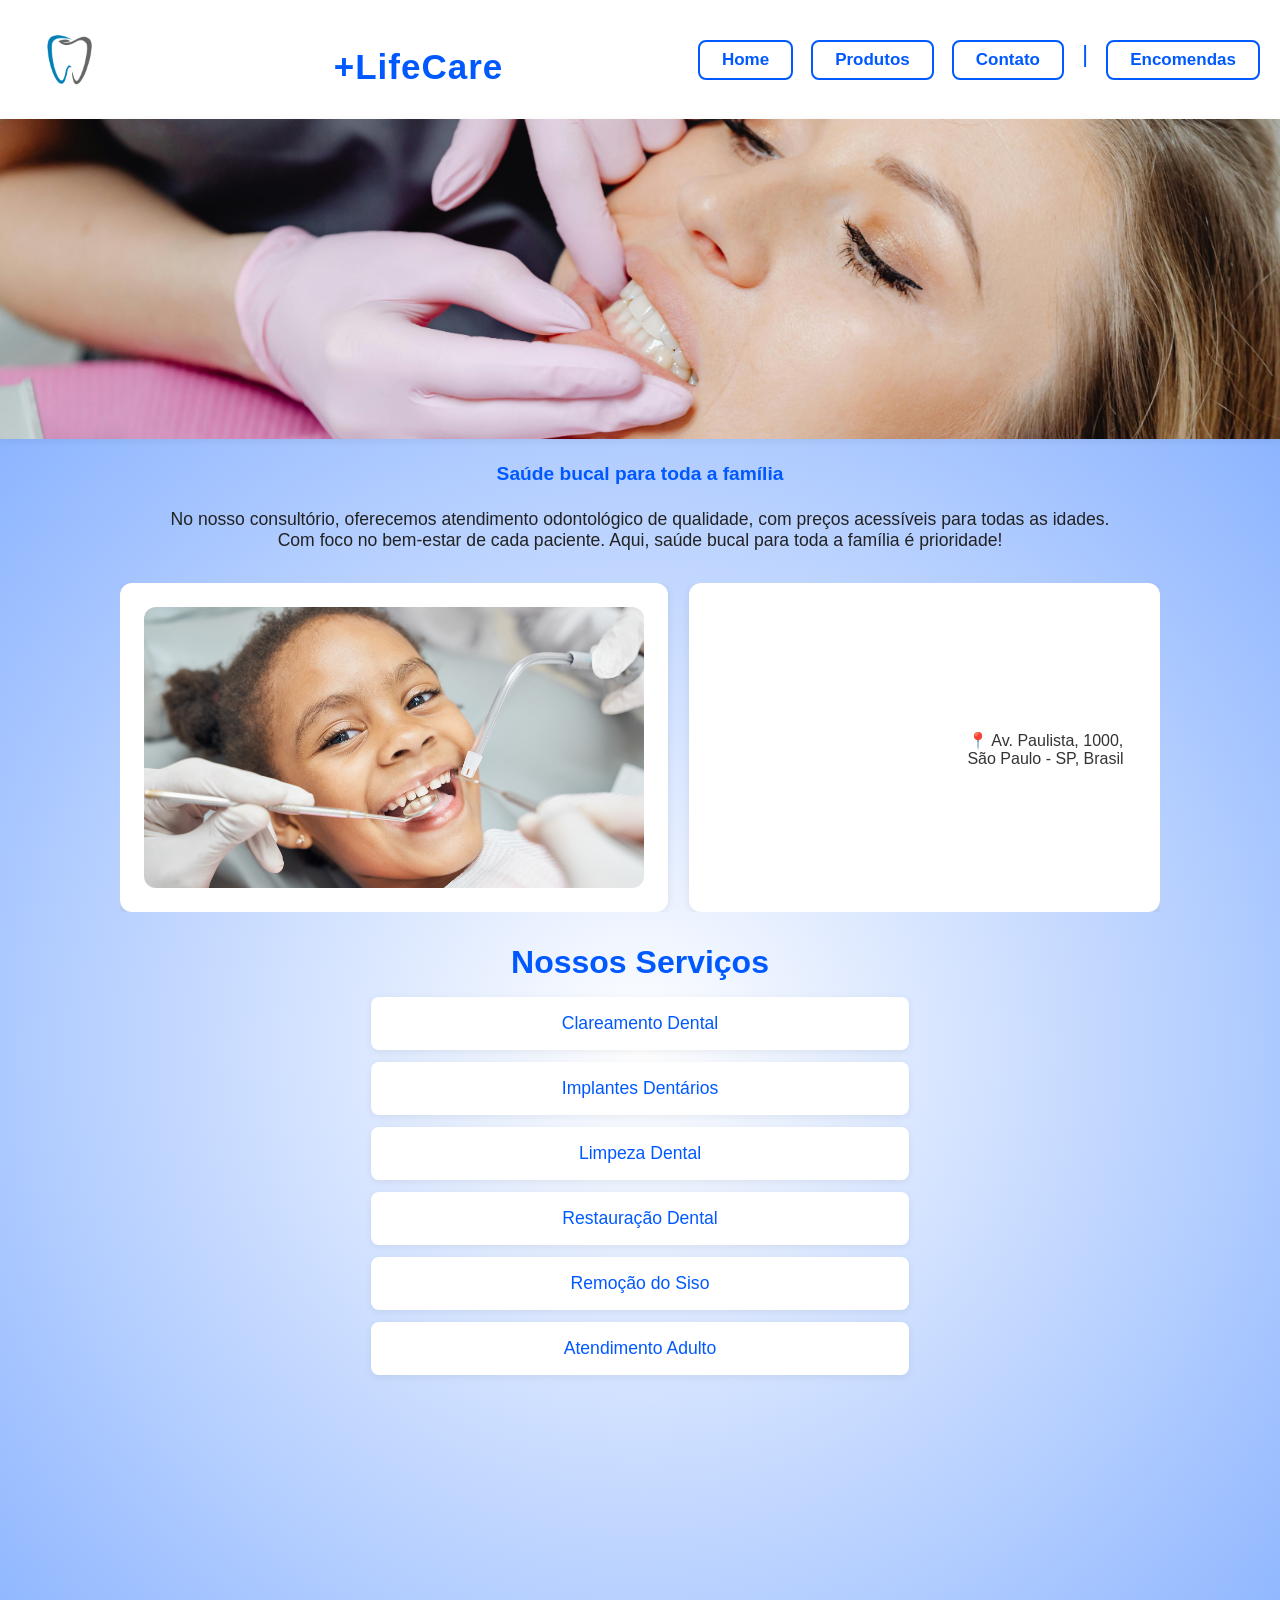
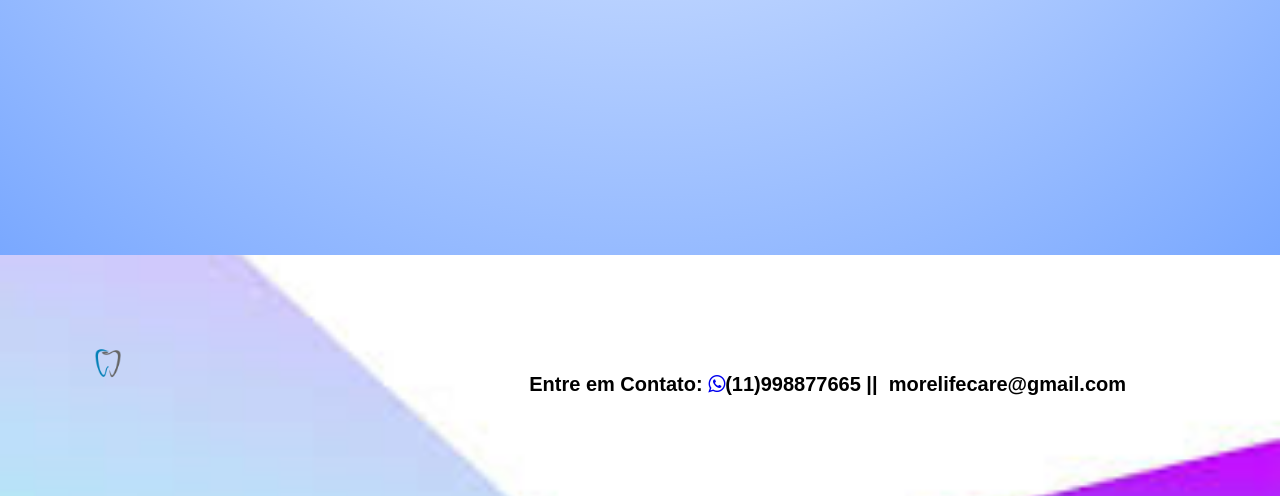
<file: projeto_site/index.html>
<!DOCTYPE html>
<html lang="pt-br">
<head>
    <meta charset="UTF-8">
    <meta name="viewport" content="width=device-width, initial-scale=1.0">
    <title>+LifeCare - Saúde bucal para toda a família</title>
    <link rel="stylesheet" href="css/style.css">
    <link href="https://maxcdn.bootstrapcdn.com/font-awesome/4.5.0/css/font-awesome.min.css" rel="stylesheet">
</head>
<body>
    <header>
        <div class="divHeader">
            <div class="header-top">
                <img src="images/logotipo.png" alt="Logotipo" class="logo" title="+lifecare">
                <h1 class="titulo">+LifeCare</h1>
                <nav>
                    <ul>
                        <li><a href="index.html">Home</a></li>
                        <li><a href="produtos.html">Produtos</a></li>
                        <li><a href="contatos.html">Contato</a></li>
                        <li>|</li> 
                        <li><a href="encomendas.html">Encomendas</a></li>
                    </ul>
                </nav>
            </div>
        </div>
    </header>
 
    <!-- Banner Slider -->
    <div class="banner-slider-atendimento">
        <img id="banner-slider-img" src="images/produtos/p (5)/produto5(3).jpg", alt="Limpeza Dental">
    </div>

    <main>
        <h2 class="subtitulo">Saúde bucal para toda a família</h2>
        <div class="sobre-nos-texto">
            <p>No nosso consultório, oferecemos atendimento odontológico de qualidade, com preços acessíveis para todas as idades.<br>
            Com foco no bem-estar de cada paciente. Aqui, saúde bucal para toda a família é prioridade!</p>
        </div>
        <div class="info-dupla">
            <section class="info-img">
                <img src="images/atendimentokid.jpg" class="img-grande" alt="atendimento Infantil">
            </section>
            <section class="info-mapa">
                <div class="mapa">
                    <iframe
                        src="https://www.google.com/maps/embed?pb=!1m18!1m12!1m3!1d665317.8340854406!2d-43.94152711734633!3d-22.898741759979618!2m3!1f0!2f0!3f0!3m2!1i1024!2i768!4f13.1!3m3!1m2!1s0x4873e63b850af611%3A0x979170e2bcd3d2dd!2sStonehenge!5e0!3m2!1spt-BR!2sbr!4v1740787227003!5m2!1spt-BR!2sbr"
                        ></iframe>
                </div>
                <div class="endereco">
                    <p>📍 Av. Paulista, 1000, São Paulo - SP, Brasil</p>
                </div>
            </section>
        </div>
        <section class="servicos">
            <h2 class="servicos-titulo">Nossos Serviços</h2>
            <ul class="servicos-lista">
                <li>Clareamento Dental</li>
                <li>Implantes Dentários</li>
                <li>Limpeza Dental</li>
                <li>Restauração Dental</li>
                <li>Remoção do Siso</li>
                <li>Atendimento Adulto</li>
            </ul>
        </section>
        <section class="video">
            <div class="video-container">
                <iframe src="https://www.youtube.com/embed/li2otjcowfU?si=gWjpKLw3C5UVBZ1D"
                    title="YouTube video player" allowfullscreen></iframe>
            </div>
        </section>
    </main>
    <footer>
        <img src="images/logotipo.png" alt="Logotipo" class="logo_footer" title="+lifecare">
        <p>Entre em Contato: <a href="https://wa.me/5511998877665"><i class="fa fa-whatsapp"></i></a>(11)998877665 || <i class="fa fa-mail"></i> morelifecare@gmail.com</p>        
    </footer>
</body>
</html>
</file>
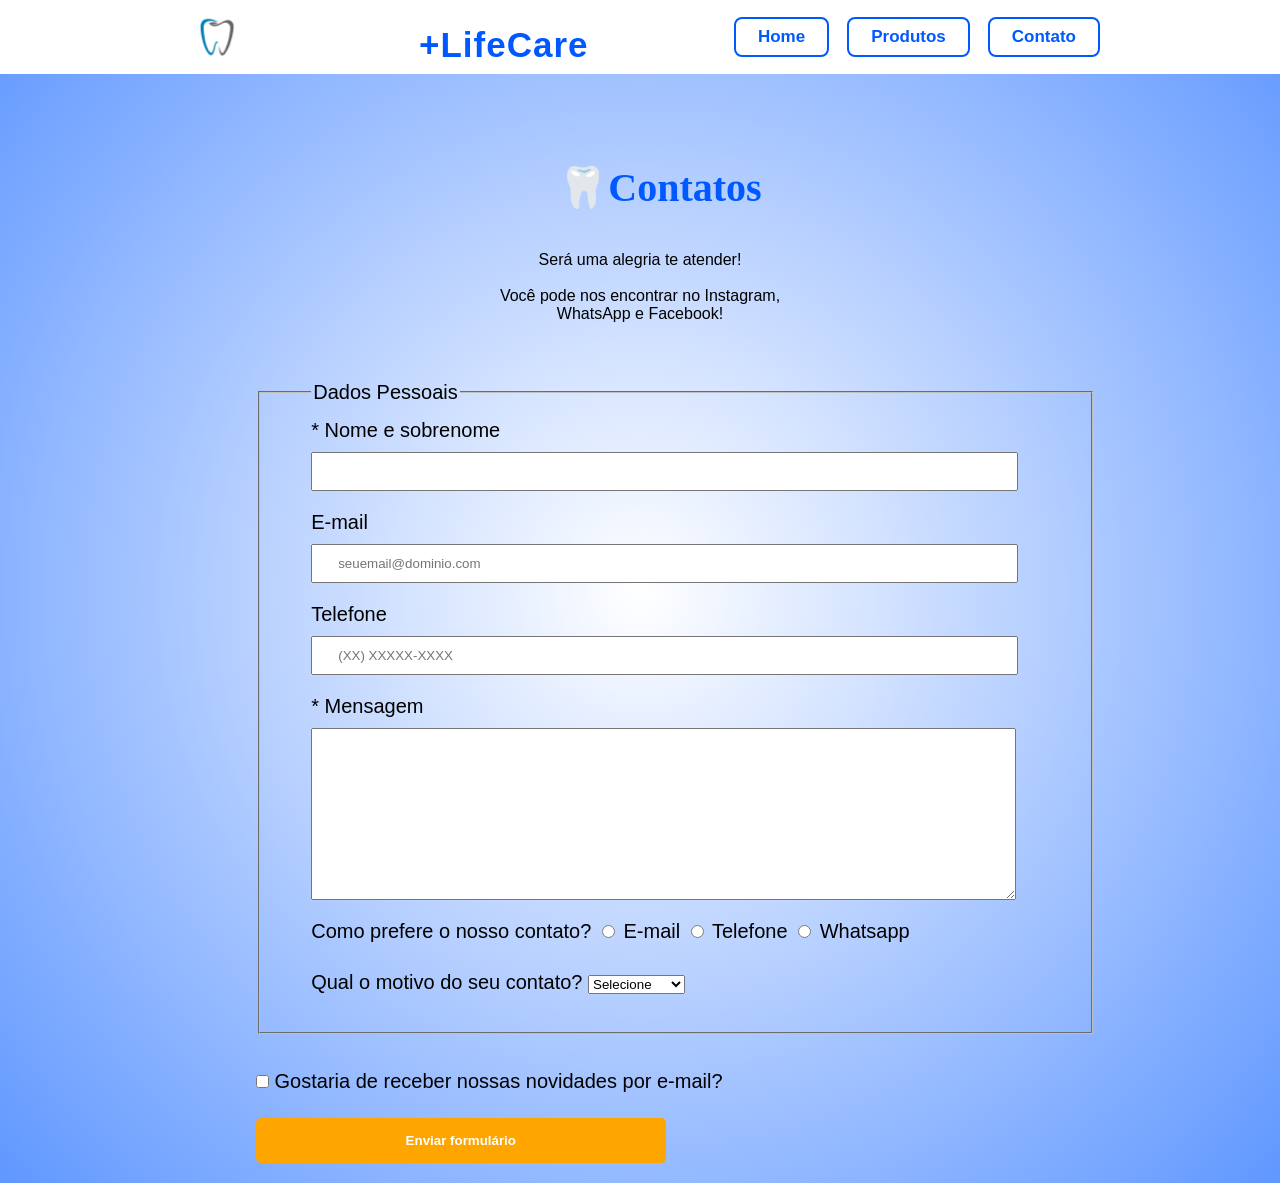
<file: projeto_site/contatos.html>
<!DOCTYPE html>
<html lang="pt-br">

<head>
    <meta charset="UTF-8">
    <title>+Life Care</title>
    <link rel="stylesheet" href="css/style.css">
    <link rel="stylesheet" href="css/style_contatos.css">
</head>

<body>
    <header>
        <div class="divHeader">
            <div class="header-top">
                <img src="images/logotipo.png" alt="Logotipo" class="logo" title="+lifecare">
                <h1 class="titulo">+LifeCare</h1>
                <nav>
                    <ul>
                        <li><a href="index.html">Home</a></li>
                        <li><a href="produtos.html">Produtos</a></li>
                        <li><a href="contatos.html">Contato</a></li>
                    </ul>
                </nav>
            </div>
        </div>
    </header>
    <main>
        <div class="caixa-contatos">
            <ul class="contatos-titulo">
                <li class="contatos-item">Contatos</li>
            </ul>
            <p>Será uma alegria te atender! <br><br>
                Você pode nos encontrar no Instagram, WhatsApp e Facebook!
            </p>
        </div>
        <form id="frmContato">
            <fieldset>
                <legend>Dados Pessoais</legend>
                <label>* Nome e sobrenome</label>
                <input type="text" id="nomesobrenome" name="" class="input-padrao" required>

                <label>E-mail</label>
                <input type="email" id="email" name="" class="input-padrao" placeholder="seuemail@dominio.com">

                <label>Telefone</label>
                <input type="tel" id="telefone" name="" class="input-padrao" placeholder="(XX) XXXXX-XXXX">

                <label>* Mensagem</label>
                <textarea cols="70" rows="10" id="mensagem" class="input-padrao" required></textarea>

                <label>Como prefere o nosso contato?
                    <input type="radio" value="radio-mail" name="Contato"> E-mail
                    <input type="radio" value="radio-telefone" name="Contato"> Telefone
                    <input type="radio" value="radio-whatsapp" name="Contato"> Whatsapp
                </label>

                <br>
                <label>Qual o motivo do seu contato?
                    <select>
                        <option>Selecione</option>
                        <option>Dúvida</option>
                        <option>Sugestão</option>
                        <option>Elogio</option>
                        <option>Reclamação</option>
                    </select>
                </label>
                <br>
            </fieldset>

            <label><input type="checkbox" class="chk"> Gostaria de receber nossas novidades por e-mail?</label>

            <input type="submit" id="enviar" value="Enviar formulário" class="enviar">
        </form>
    </main>
</body>
</html>
</file>
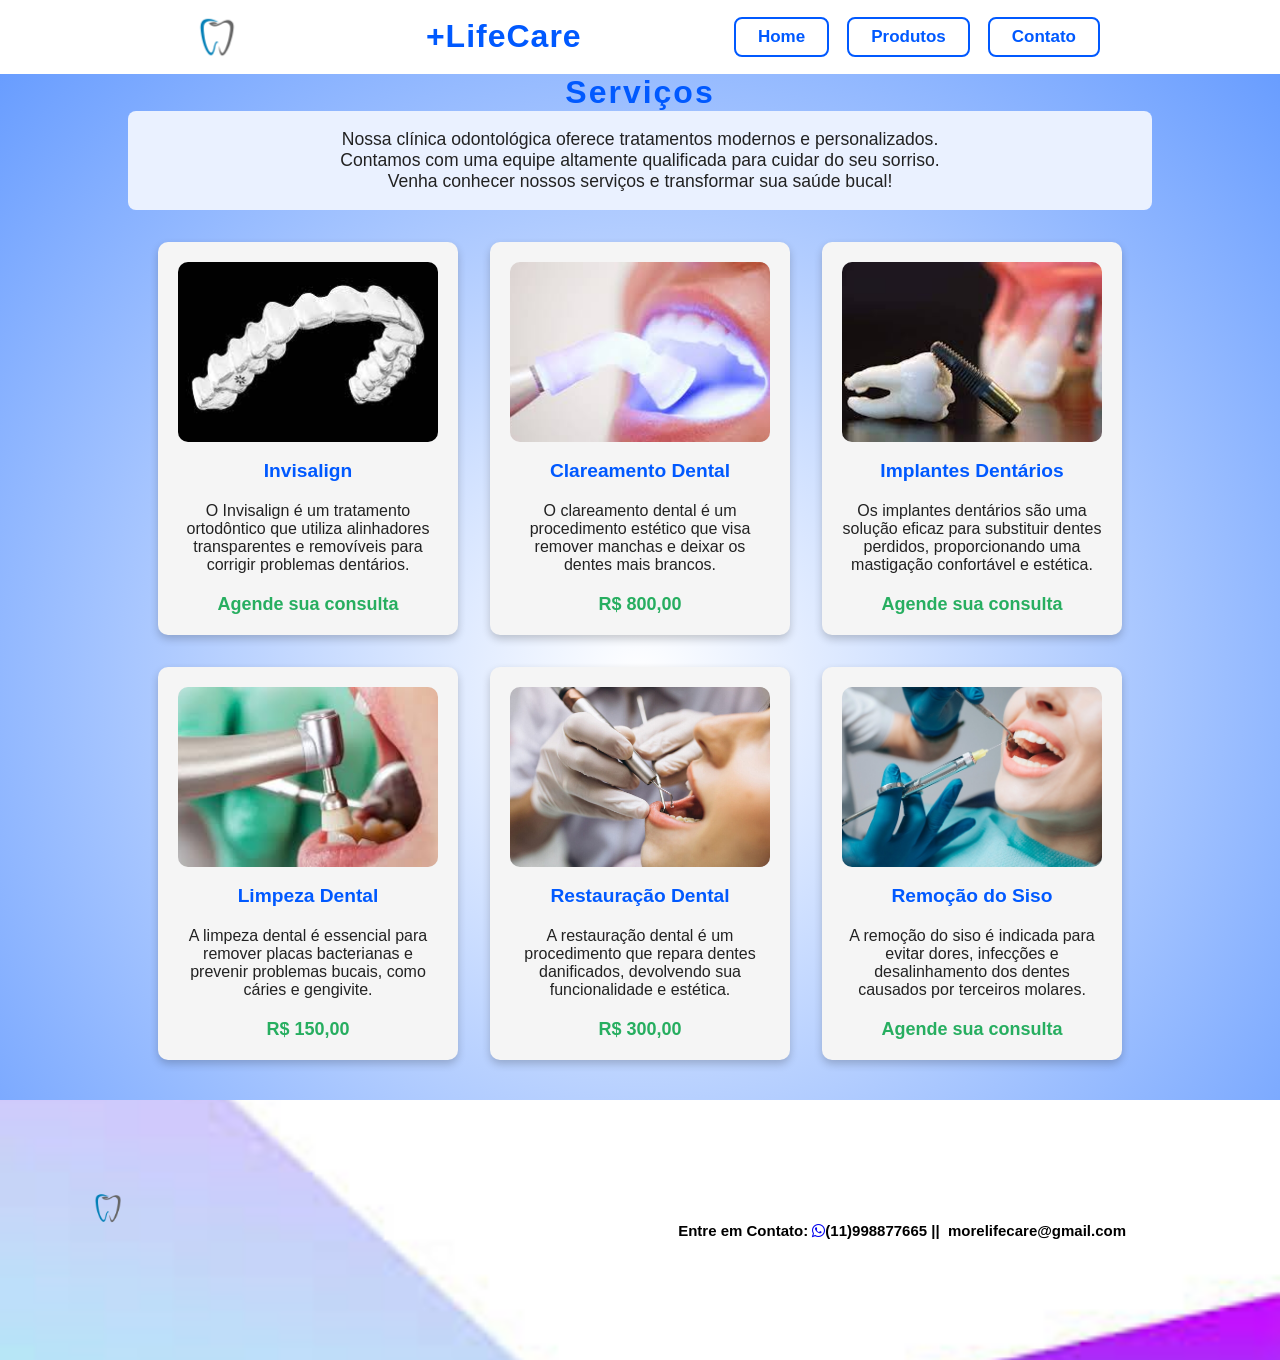
<file: projeto_site/produtos.html>
<!DOCTYPE html>
<html lang="pt-br">

<head>
    <meta charset="UTF-8">
    <meta name="viewport" content="width=device-width, initial-scale=1.0">
    <title>Nossos Serviços</title>
    <link rel="stylesheet" href="css/style.css">
    <link rel="stylesheet" href="css/style_produtos.css">
    <link href="https://maxcdn.bootstrapcdn.com/font-awesome/4.5.0/css/font-awesome.min.css" rel="stylesheet">
</head>
<script>
    data = new Date();
    dia = new Array ("Domingo", "Segunda-feira", "Terça-feira", "Quarta-feira", "Quinta-feira", "Sexta-feira", "Sábado");
    mes = new Array ("Janeiro", "Fevereiro", "Março", "Abril", "Maio", "Junho", "Julho", "Agosto", "Setembro", "Outubro", "Novembro", "Dezembro");
    alert("Conheça nossos procedimentos e produtos!"+ data);

    slider = ['images/produtos/p/produto1.jpg','images/produtos/p/produto1(2).jpg','images/produtos/p/produto1(3).jpg'];
    desc_prod = 'O Invisalign é um tratamento ortodôntico que utiliza alinhadores transparentes e removíveis para corrigir problemas dentários.';

    slider2 = ['images/produtos/p (2)/produto2.jpg','images/produtos/p (2)/produto2(2).jpg','images/produtos/p (2)/produto2(3).jpg'];
    desc_prod2 = 'O clareamento dental é um procedimento estético que visa remover manchas e deixar os dentes mais brancos.';

    slider3 = ['images/produtos/p (3)/produto3.png','images/produtos/p (3)/produto3(2).png','images/produtos/p (3)/produto3(3).png'];
    desc_prod3 = 'Os implantes dentários são uma solução eficaz para substituir dentes perdidos, proporcionando uma mastigação confortável e estética.';

    slider4 = ['images/produtos/p (4)/produto4.jpg','images/produtos/p (4)/produto4(2).jpg','images/produtos/p (4)/produto4(3).jpg'];
    desc_prod4 = 'A limpeza dental é essencial para remover placas bacterianas e prevenir problemas bucais, como cáries e gengivite.';

    slider5 = ['images/produtos/p (5)/produto5.jpg','images/produtos/p (5)/produto5(2).jpg','images/produtos/p (5)/produto5(3).jpg'];
    desc_prod5 = 'A restauração dental é um procedimento que repara dentes danificados, devolvendo sua funcionalidade e estética.';

    slider6 = ['images/produtos/p (6)/produto6.jpg','images/produtos/p (6)/produto6(2).jpg','images/produtos/p (6)/produto6(3).jpg'];
    desc_prod6 = 'A remoção do siso é indicada para evitar dores, infecções e desalinhamento dos dentes causados por terceiros molares.';

    function abrirDetalhes(nome,imagem,descricao){
        const url=`pop_produto.html?nomeProd=${encodeURIComponent(nome)}&imagemProd=${encodeURIComponent(imagem)}&descricaoProd=${encodeURIComponent(descricao)}`;
        window.open(url,"_blank", "width=600,height=400");
    }
</script>
<body>
    <header>
        <div class="divHeader">
            <div class="header-top">
                <img src="images/logotipo.png" alt="Logotipo" class="logo" title="+lifecare">
                <h1 class="titulo">+LifeCare</h1>
                <nav>
                    <ul>
                        <li><a href="index.html">Home</a></li>
                        <li><a href="produtos.html">Produtos</a></li>
                        <li><a href="contatos.html">Contato</a></li>
                    </ul>
                </nav>
            </div>
        </div>
    </header>
    <main>
        <h2 class="produtos-titulo">Serviços</h2>
        <p class="texto-produtos">
            Nossa clínica odontológica oferece tratamentos modernos e personalizados.<br>
            Contamos com uma equipe altamente qualificada para cuidar do seu sorriso.<br>
            Venha conhecer nossos serviços e transformar sua saúde bucal!
        </p>
        <ul class="produtos-lista">
            <li>
                <div class="card" onclick="abrirDetalhes('Invisalign', slider, desc_prod)">
                    <img src="images/produtos/p/produto1.jpg" alt="Invisalign" class="card-img">
                    <h3 class="card-title">Invisalign</h3>
                    <p class="card-text">O Invisalign é um tratamento ortodôntico que utiliza alinhadores transparentes e removíveis para corrigir problemas dentários.</p>
                    <span class="preco">Agende sua consulta</span>
                </div>
            </li>
            <li>
                <div class="card" onclick="abrirDetalhes('Clareamento Dental', slider2, desc_prod2)">
                    <img src="images/produtos/p (2)/produto2.jpg" alt="Clareamento Dental" class="card-img">
                    <h3 class="card-title">Clareamento Dental</h3>
                    <p class="card-text">O clareamento dental é um procedimento estético que visa remover manchas e deixar os dentes mais brancos.</p>
                    <span class="preco">R$ 800,00</span>
                </div>
            </li>
            <li>
                <div class="card" onclick="abrirDetalhes('Implantes Dentários', slider3, desc_prod3)">
                    <img src="images/produtos/p (3)/produto3.png" alt="Implantes Dentários" class="card-img">
                    <h3 class="card-title">Implantes Dentários</h3>
                    <p class="card-text">Os implantes dentários são uma solução eficaz para substituir dentes perdidos, proporcionando uma mastigação confortável e estética.</p>
                    <span class="preco">Agende sua consulta</span>
                </div>
            </li>
            <li>
                <div class="card" onclick="abrirDetalhes('Limpeza Dental', slider4, desc_prod4)">
                    <img src="images/produtos/p (4)/produto4.jpg" alt="Limpeza Dental" class="card-img">
                    <h3 class="card-title">Limpeza Dental</h3>
                    <p class="card-text">A limpeza dental é essencial para remover placas bacterianas e prevenir problemas bucais, como cáries e gengivite.</p>
                    <span class="preco">R$ 150,00</span>
                </div>
            </li>
            <li>
                <div class="card" onclick="abrirDetalhes('Restauração Dental', slider5, desc_prod5)">
                    <img src="images/produtos/p (5)/produto5.jpg" alt="Restauração Dental" class="card-img">
                    <h3 class="card-title">Restauração Dental</h3>
                    <p class="card-text">A restauração dental é um procedimento que repara dentes danificados, devolvendo sua funcionalidade e estética.</p>
                    <span class="preco">R$ 300,00</span>
                </div>
            </li>
            <li>
                <div class="card" onclick="abrirDetalhes('Remoção do Siso', slider6, desc_prod6)">
                    <img src="images/produtos/p (6)/produto6.jpg" alt="Remoção do Siso" class="card-img">
                    <h3 class="card-title">Remoção do Siso</h3>
                    <p class="card-text">A remoção do siso é indicada para evitar dores, infecções e desalinhamento dos dentes causados por terceiros molares.</p>
                    <span class="preco">Agende sua consulta</span>
                </div>
            </li>
        </ul>
    </main>
    <footer>
        <img src="images/logotipo.png" alt="Logotipo" class="logo_footer" title="+lifecare">
        <p>Entre em Contato: <a href="https://wa.me/5511998877665"><i class="fa fa-whatsapp"></i></a>(11)998877665 || <i class="fa fa-mail"></i> morelifecare@gmail.com</p>
    </footer>
</body>
</html>
</file>
<file: projeto_site/css/style.css>
/*Estilização do BODY da página*/
body {
    padding: 0;
    margin: 0;
    font-family: 'Tahoma', 'Arial';
    background: radial-gradient(circle, #fff 0%, #0059ff 160%);
}

/*Estilização do HEADER da página*/
header {
    background: #fff;
    padding: 0 20px;
}

.logo {
    width: 8%;
    margin-right: 20px;
}

h1.titulo {
    text-align: center;
    color: #0059ff;
    font-size: 35px;
    margin-bottom: 8px;
    font-weight: bold;
    letter-spacing: 1px;
    width: 100%;
}

nav ul {
    display: flex;
    gap: 18px;
    justify-content: center;
    padding: 0;
    margin: 0;
    list-style: none;
}
nav ul li {
    margin: 0;
}
nav ul li a {
    display: inline-block;
    padding: 8px 22px;
    border: 2px solid #0059ff;
    border-radius: 8px;
    background: #fff;
    color: #0059ff;
    font-weight: 600;
    text-decoration: none;
    font-size: 17px;
}

nav {
    color: #0059ff;
    font-size: 24px;
    margin: 0;
}

.divHeader {
    position: relative;
}

.header-top {
    display: flex;
    align-items: center;
    justify-content: space-between;
    padding: 10px 0;
    position: relative;

}
.banner-slider-atendimento {
    width: 100%;
    height: 320px;
    display: flex;
    align-items: center;
    justify-content: center;
    position: relative;
    margin-bottom: 24px;
    background: #fff;
    box-shadow: 0 2px 8px #0001;
    overflow: hidden;
}
#banner-slider-img {
    width: 100%;
    height: 100%;
    object-fit: cover;
}


.subtitulo {
    text-align: center;
    margin-top: 10px;
    font-size: 1.2rem;
    color: rgb(0, 89, 255);
}

.sobre-nos-texto {
    text-align: center;
    margin: 24px 0 8px 0;
    font-size: 1.1rem;
    color: #222;
}

.cards-duplos-centralizados {
    width: 1040px;
    margin: 32px auto;
    text-align: center;

}

.titulo_sobrenos{
    text-align: center;
    clear: left;
}

.info-dupla {
    width: 1040px;
    margin: 32px auto;
    text-align: center;
    overflow: hidden;
    display: flex;
    gap: 2%;
    flex-direction:  row;
}
.info-img, .info-mapa {

    background: #fff;
    border-radius: 12px;
    box-shadow: 0 2px 8px rgba(0,0,0,0.08);
    padding: 24px;
    min-width: 320px;
    max-width: 500px;
    display: flex;
    align-items: center;
    justify-content: center;
}
.img-grande {
    width: 100%;
    height: 100%;
    object-fit: cover;
    border-radius: 12px;
    display: block;
}
.info-mapa .mapa {
    width: 100%;
    height: 75%;
}
.info-mapa .mapa iframe {
    width: 100%;
    height: 100%;
    min-height: 220px;
    border-radius: 12px 12px 0 0;
    border: none;
    display: block;
}
.info-mapa .endereco {
    padding: 16px 0 12px 0;
    background: #fff;
    border-radius: 0 0 12px 12px;
    text-align: center;
    font-size: 1rem;
    color: #333;
    margin: 0;
}

.servicos {
    margin-top: 32px;
}
.servicos-titulo {
    text-align: center;
    font-size: 2rem;
    color: #0059ff;
    margin-bottom: 16px;
}
.servicos-lista {
    width: 60%;
    margin: 0 auto;
    padding: 0;
    list-style: none;
    text-align: center;
}
.servicos-lista li {
    background: #fff;
    border-radius: 8px;
    box-shadow: 0 2px 8px #0001;
    margin: 12px auto;
    padding: 16px 0;
    font-size: 1.1rem;
    color: #0059ff;
    font-weight: 500;
    width: 70%;
}

.video {
    margin-bottom: 48px;
}
.video-container {
    width: 100%;
    max-width: 800px;
    margin: 0 auto;
    display: flex;
    justify-content: center;
    align-items: center;
}
.video-container iframe {
    width: 100%;
    height: 420px;
    border: none;
    border-radius: 8px;
}


.nossosprodutos {
    margin-bottom: 48px;
}

footer {
    background: url(../images/bgfooter.jpg) center/cover, rgba(0,0,0,0.6);
    padding: 80px;
}

footer p {
    font-weight: bold;
    display: inline-block;
    text-align: right;
    width: 88%;
    font-size: 20px;
    color: #000;
}
.logo_footer {
    width: 5%;
}
</file>
<file: projeto_site/css/style_contatos.css>
/*Estilização do BODY da página*/
body{
    padding: 0;
    margin: 0;
    font-family: 'Tahoma', 'Arial';
    background: rgb(255,255,255);
    background: radial-gradient(circle, rgba(255,255,255,1) 0%, rgba(0,89,255,1) 160%);
}

/*Estilização do HEADER da página*/
.logo{
    width: 8%;
    margin-right: 20px;
}

/*Estilização do MENU do site*/
nav{
    color: rgb(0, 89, 255);
    font-size: 24px;
    position: static;
    margin: 0;
}

nav li{
    display: inline;
    margin-right: 55px;
}

/*Estilização da DIV do header*/
.divHeader{
    position: relative;
    
}

/* Posição do Header */
.header-top {
    display: flex;
    align-items: center;
    justify-content: space-between;
    padding: 10px 0;
    position: relative;
    background-color: rgb(255, 255, 255);
    padding: 0 160px;
}

/* Estilização do título */
.contatos-titulo{
    font-family: cursive;
    font-size: 40px;
    font-weight: bold;
    color: rgb(0, 89, 255);
    list-style: none;
}
.contatos-item::before{
    content: "🦷";
}

/*Formulário*/
form{
    margin-top: 20px;
    margin-left: 20%;
    margin-bottom: 0;
}
form label, form legend{
    display: block;
    font-size: 20px;
    margin: 0 0 10px;
}
fieldset{
    width: 75%;
    padding-left: 5%;
    margin-bottom: 2%;
}
.input-padrao{
    display: block;
    margin: 0 0 20px;
    padding: 10px 25px;
    width: 85%;
}
.chk{
    margin: 20px 0;
}
.enviar{
    width: 40%;
    padding: 15px 0;
    margin-bottom: 20px;
    background: orange;
    color: white;
    font-weight: bold;
    border: none;
    border-radius: 5px;
    transition: 1s all;
    cursor: pointer;
}
.enviar:hover{
    background: darkorange;
    transform: scale(1.2);
}

.caixa-contatos {
    width: 80%;
    max-width: 340px;
    margin: 32px auto 24px auto;
    padding: 18px 12px;
    text-align: center;
}
</file>
<file: projeto_site/css/style_produtos.css>
/*Estilização do BODY da página*/
body{
    padding: 0;
    margin: 0;
    font-family: 'Tahoma', 'Arial';
    background: rgb(255,255,255);
    background: radial-gradient(circle, rgba(255,255,255,1) 0%, rgba(0,89,255,1) 160%);
}

/*Estilização do HEADER da página*/
.logo{
    width: 8%;
    margin-right: 20px;
}

/*Estilização do MENU do site*/
nav{
    color: rgb(0, 89, 255);
    font-size: 24px;
    position: static;
    margin: 0;
}

nav li{
    display: inline;
    margin-right: 55px;
}

/*Estilização da DIV do header*/
.divHeader{
    position: relative;
    
}

/* Posição do Header */
.header-top {
    display: flex;
    align-items: center;
    justify-content: space-between;
    padding: 10px 0;
    position: relative;
    background-color: rgb(255, 255, 255);
    padding: 0 160px;
}

h1.titulo {
    flex-grow: 1;
    font-size: 2rem;
    text-align: center;
    margin: 0;
}

/*Estilizacao do contaner sutituilo*/


.icon{
    margin-left: 10%;
    width: 3%;
    margin-right: 10px;
}
/*Titulo*/
.produtos-titulo {
    font-size: 2em;
    color: #0059ff;
    text-align: center;
    font-weight: bold;
    letter-spacing: 2px;
    font-family: 'Tahoma', Arial, sans-serif;
    margin: 0;
}
.caixa-titulo-produtos {
    background: #fff;
    border-radius: 12px;
    box-shadow: 0 2px 8px #0001;
    width: 420px;
    margin: 32px auto 16px auto;
    display: flex;
    align-items: center;
    justify-content: center;
    padding: 16px 0;
    gap: 12px;
}
.caixa-titulo-produtos .icon {
    width: 38px;
    height: 38px;
    margin: 0;
}
.texto-produtos {
    text-align: center;
    color: #222;
    font-size: 1.1em;
    background: #eaf1ff;
    border-radius: 8px;
    padding: 18px 10px;
    margin: 0 auto 24px auto;
    width: 80%;
    box-sizing: border-box;
}
.produtos-grid {
    gap: 32px;
    max-width: 1020px;
    margin: 32px auto 40px auto;
}
.container{
    display: flex;
    flex-wrap: wrap;
    justify-content: center;
    gap: 30px;
    padding-bottom: 20px;
    
}
.card{
    background: whitesmoke;
    border-radius: 10px;
    box-shadow: 0 4px 8px rgba(0, 0, 0, 0.2);
    padding: 20px;
    text-align: center;
    transition: transform 0.3s;
    cursor: pointer;
    display: flex;
    flex-direction: column;
    align-items: center;
}
.card:hover{
    transform: scale(1.05);
}
.card-img {
    width: 100%;
    height: 180px;
    border-radius: 10px;
    object-fit: cover;
    margin-bottom: 10px;
}
.card-title {
    font-size: 1.2em;
    color: #0059ff;
    margin: 8px 0 4px 0;
}
.card-text {
    font-size: 1em;
    color: #222;
    margin-bottom: 10px;
}
.preco{
    font-size: 18px;
    font-weight: bold;
    color: #27ae60;
    margin: 10px 0 0 0;
}
.produtos-lista {
    display: flex;
    flex-wrap: wrap;
    justify-content: center;
    gap: 32px;
    max-width: 1020px;
    margin: 32px auto 40px auto;
    list-style: none;
    padding: 0;
}
.produtos-lista li {
    width: 300px;
    margin: 0;
    padding: 0;
}

/*Estilização do FOOTER da página*/
footer{
    background: url(../images/bgfooter.jpg);
    background-size: cover;
    background-position: center;
    background-color:  rgba(0, 0, 0, 0.6);
    padding: 80px;
    object-fit: cover;
    height: 100px;
}

footer p {
    font-weight: bold;
    display: inline-block;
    text-align: right;
    width: 88%;
    font-size: 15px;
    color: rgb(0, 0, 0);
}
.copyright{
    text-align: center;
    padding: 2%;
}
.logo_footer{
    width: 5%;
}
</file>
